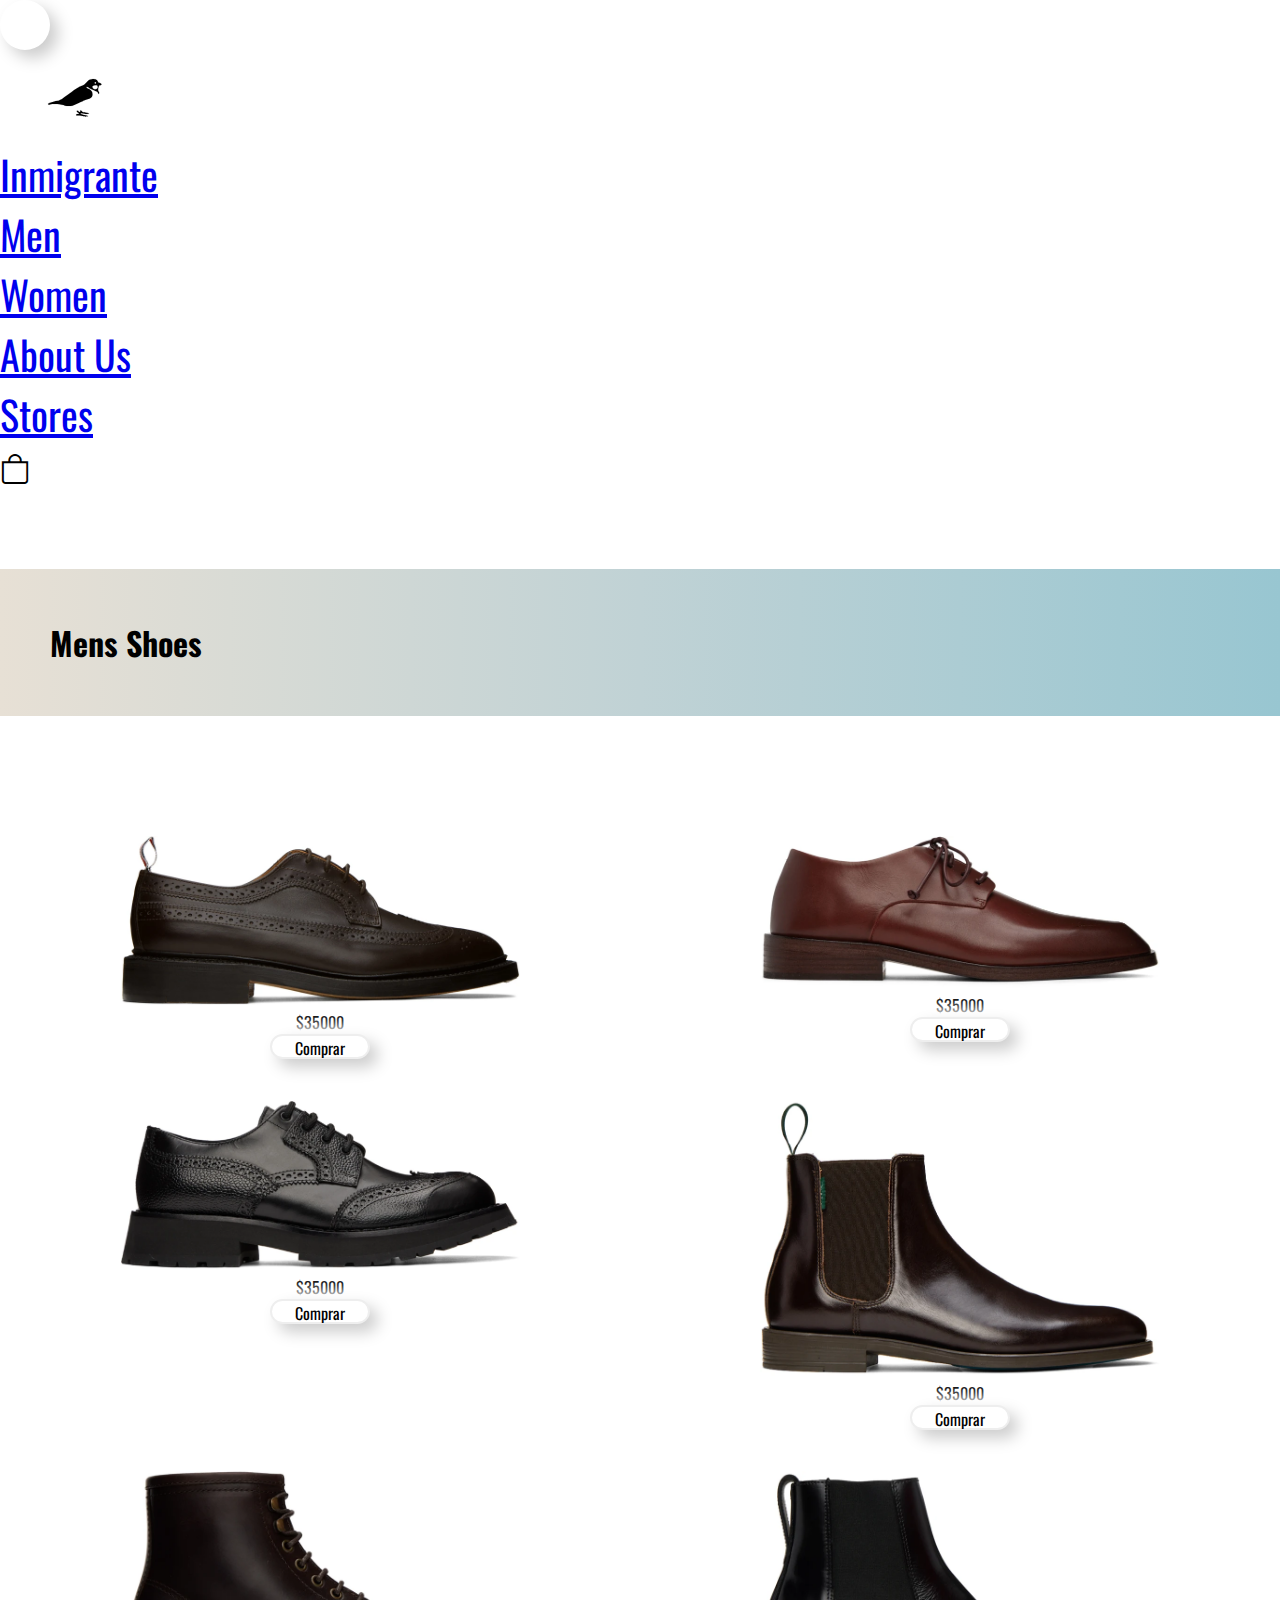
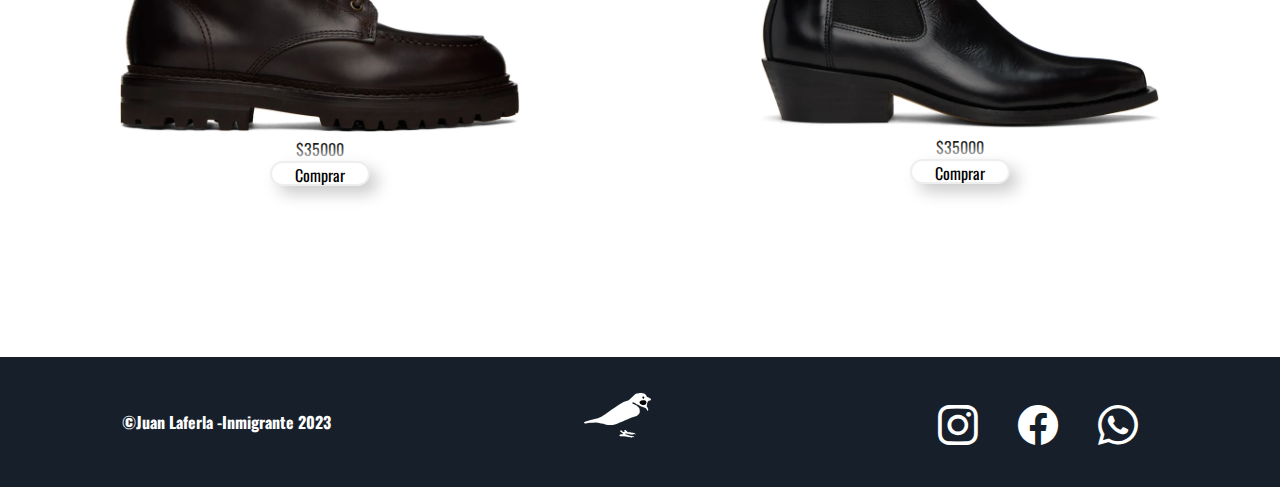
<file: pages/man.html>
<!DOCTYPE html>
<html lang="en">
<head>
  <meta charset="UTF-8">
  <meta http-equiv="X-UA-Compatible" content="IE=edge">
  <meta name="viewport" content="width=device-width, initial-scale=1.0">
  <!--Boostrap-->
  <link href="https://cdn.jsdelivr.net/npm/bootstrap@5.3.0-alpha1/dist/css/bootstrap.min.css" rel="stylesheet"
      integrity="sha384-GLhlTQ8iRABdZLl6O3oVMWSktQOp6b7In1Zl3/Jr59b6EGGoI1aFkw7cmDA6j6gD" crossorigin="anonymous">
  <link rel="stylesheet" href="https://cdn.jsdelivr.net/npm/bootstrap-icons@1.10.3/font/bootstrap-icons.css">
  <!--Fonts-->
  <link href="https://fonts.googleapis.com/css2?family=Oswald&display=swap" rel="stylesheet">
  <link rel="stylesheet" href="../css/estilos.css">
  <link rel="icon" href="../multimedia/imagenes/logo.jpg">
  <!--SEO-->
  <meta name="description" content="100% handmade shoes, made with the best Argentine leather, made by the best artisans in the country.">
  <meta name="keywords"  content="men's shoes,leather, handmade,">
  <title>Inmigrante-man</title>
</head>
<body>
  <!--Barra de navegacion -->
    <nav class="navbar fixed-top navbar-expand-md navbar-light bg-white">
        <div class="container-fluid">
          <button class="navbar-toggler" type="button" data-bs-toggle="collapse" data-bs-target="#navbar-Toggler"
            aria-controls="navbarTogglerDemo01" aria-expanded="false" aria-label="Toggle navigation">
            <span class="navbar-toggler-icon"></span>
          </button>
          <div class="collapse navbar-collapse" id="navbar-Toggler">
             <ul class="navbar-nav d-flex justify-content-center aling-items-center">
                <a class="navbar-brand" href="../index.html"> <img class="imagen-logo" src="../multimedia/imagenes/logo.svg" width="150px"
                    alt="logo pagina web"></a>
              <li class="nav-item">
                <a class="nav-link active" aria-current="page" href="../index.html">Inmigrante</a>
              </li>
              <li class="nav-item">
                <a class="nav-link" href="man.html">Men</a>
              </li>
              <li class="nav-item">
                <a class="nav-link" href="woman.html">Women</a>
              </li>
              <li class="nav-item">
                <a class="nav-link" href="aboutus.html">About Us</a>
              </li>
              <li class="nav-item">
                <a class="nav-link" href="shops.html">Stores</a>
              </li>
            </ul>
          </div>
          <div class="bag">
            <i class="bi bi-bag"></i>
        </div>
        </div>
        </nav>
  <!--Catalogo man-->
  <div class="titulo">
  <h1>Mens Shoes</h1>
  </div>
    <main class="shop">
     <div class="shoes">
      <img src="../multimedia1/imagenes/zapatoshombre/zapato.jpg" alt="Zapata hombre" class="shoe">
      <p>$35000</p>
      <button>Comprar</button>
     </div>
     <div class="shoes">
      <img src="../multimedia1/imagenes/zapatoshombre/zapatomarrones.jpg" alt="Zapata hombre" class="shoe-zap1">
      <p>$35000</p>
      <button>Comprar</button>
     </div>
     <div class="shoes">
      <img src="../multimedia1/imagenes/zapatoshombre/zapatonegro.jpg" alt="Zapata hombre" class="shoe-zap1">
      <p>$35000</p>
      <button>Comprar</button>
     </div>
     <div class="shoes">
      <img src="../multimedia1/imagenes/zapatoshombre/botamarron.jpg" alt="Zapata hombre" class="shoe">
      <p>$35000</p>
      <button>Comprar</button>
     </div>
     <div class="shoes">
      <img src="../multimedia1/imagenes/zapatoshombre/botabase.jpg" alt="Zapata hombre" class="shoe">
      <p>$35000</p>
      <button>Comprar</button>
     </div>
     <div class="shoes">
      <img src="../multimedia1/imagenes/zapatoshombre/botanegra.jpg" alt="Zapata hombre" class="shoe-zap6"> 
      <p>$35000</p>
      <button>Comprar</button>
     </div>
    </main>
    <!--Pie de pagina-->
  <!--Pie de pagina-->
  <footer class="pie">
    <div class="copy" >
      <h4>&copy;Juan Laferla -Inmigrante 2023</h4> 
    </div>
    <div class="blanco" >
      <img src="../multimedia/imagenes/logoblanco.svg" alt="">
    </div>
    <div class="redes">
      <a href="https://www.instagram.com/inmigrantebsas/" target="_blank"><i class="bi bi-instagram"></i></a>
      <a href="https://es-la.facebook.com/juanjo.laferla/" target="_blank"><i class="bi bi-facebook"></i></a>
      <a href="https://api.whatsapp.com/send?phone=1143991412&text=Hola me gustaria hacer una consulta"
        target="_blank"><i class="bi bi-whatsapp"></i></a>
      </div>
  </footer>


    <script src="https://cdn.jsdelivr.net/npm/@popperjs/core@2.11.6/dist/umd/popper.min.js"
        integrity="sha384-oBqDVmMz9ATKxIep9tiCxS/Z9fNfEXiDAYTujMAeBAsjFuCZSmKbSSUnQlmh/jp3"
        crossorigin="anonymous"></script>
    <script src="https://cdn.jsdelivr.net/npm/bootstrap@5.3.0-alpha1/dist/js/bootstrap.min.js"
        integrity="sha384-mQ93GR66B00ZXjt0YO5KlohRA5SY2XofN4zfuZxLkoj1gXtW8ANNCe9d5Y3eG5eD"
        crossorigin="anonymous"></script>
</body>
</html>
</file>
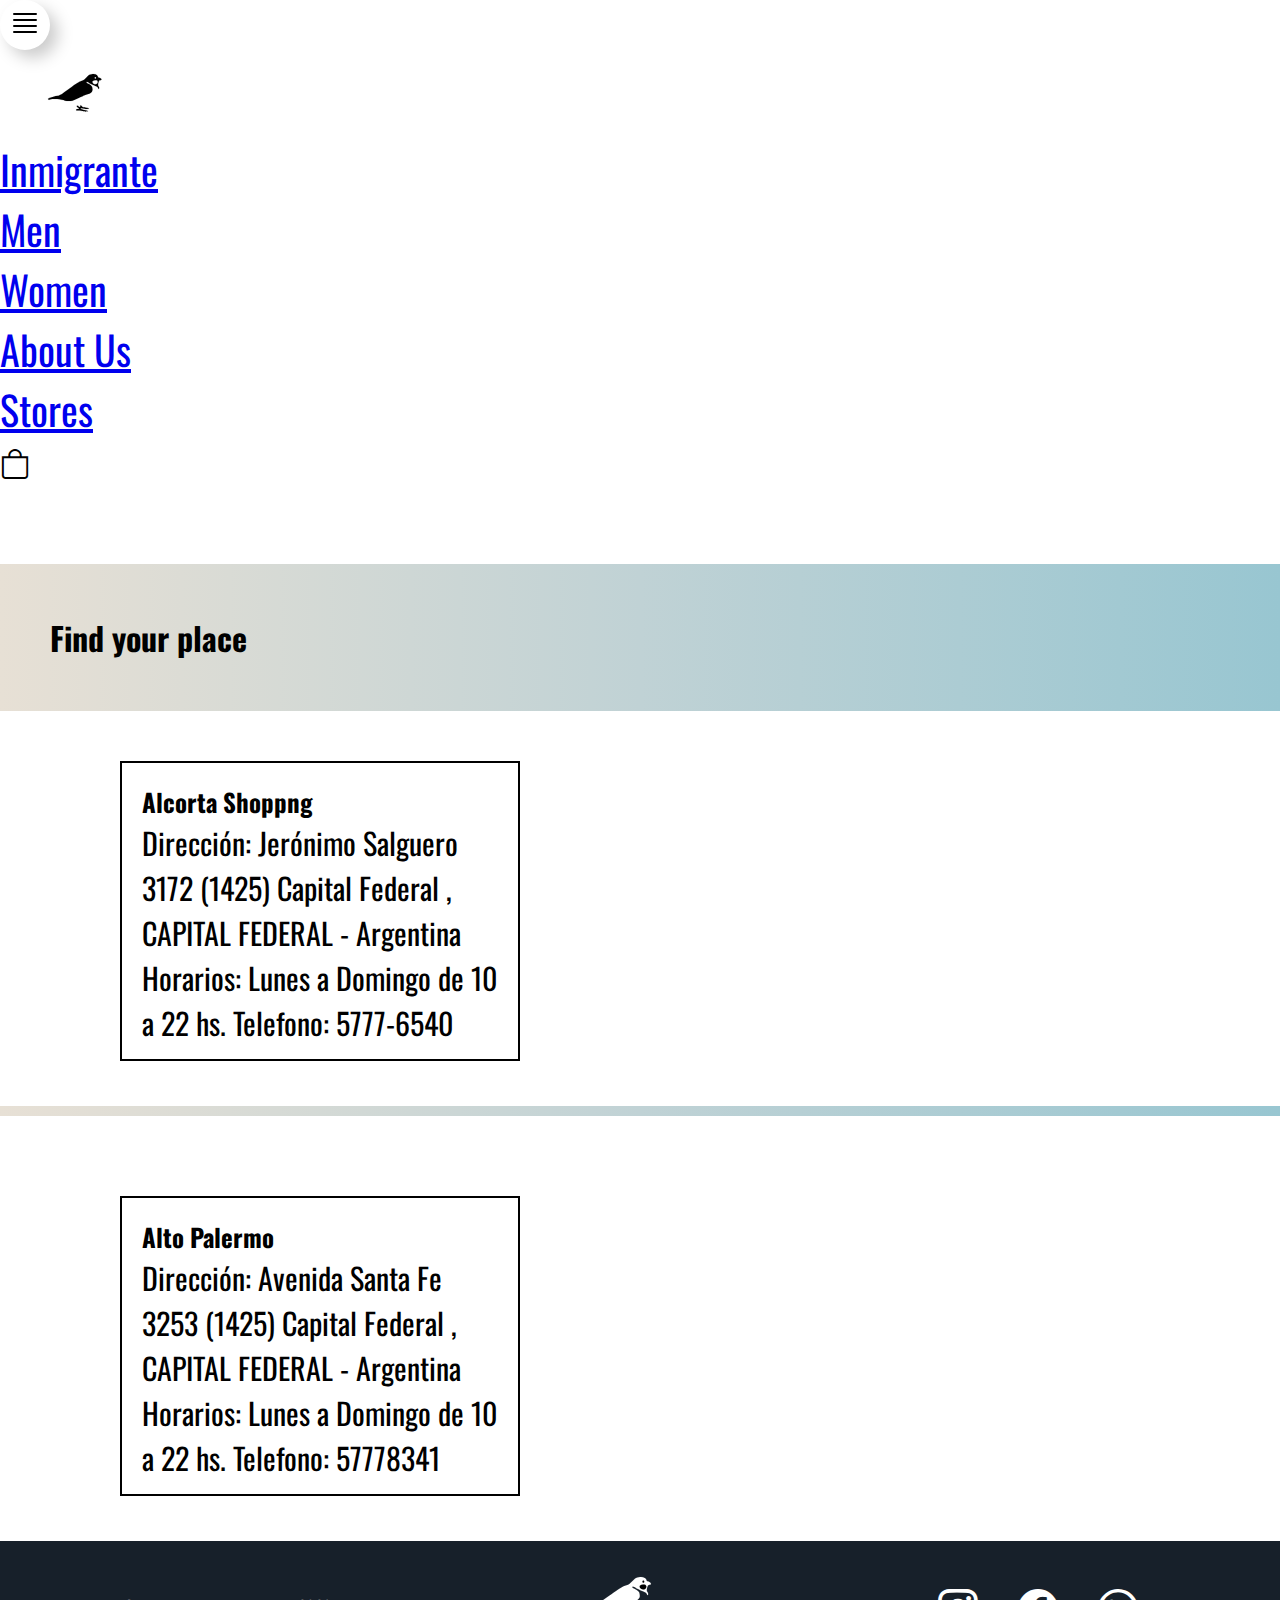
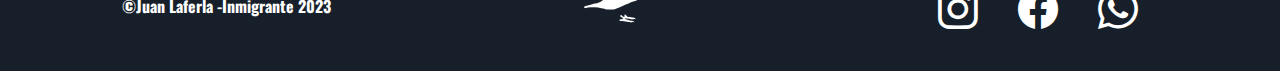
<file: pages/shops.html>
<!DOCTYPE html>
<html lang="en">

<head>
    <meta charset="UTF-8">
    <meta http-equiv="X-UA-Compatible" content="IE=edge">
    <meta name="viewport" content="width=device-width, initial-scale=1.0">
    <!--Boostrap-->
    <link href="https://cdn.jsdelivr.net/npm/bootstrap@5.3.0-alpha1/dist/css/bootstrap.min.css" rel="stylesheet"
        integrity="sha384-GLhlTQ8iRABdZLl6O3oVMWSktQOp6b7In1Zl3/Jr59b6EGGoI1aFkw7cmDA6j6gD" crossorigin="anonymous">
    <link rel="stylesheet" href="https://cdn.jsdelivr.net/npm/bootstrap-icons@1.10.3/font/bootstrap-icons.css">
    <!--Fonts-->
    <link href="https://fonts.googleapis.com/css2?family=Oswald&display=swap" rel="stylesheet">
    <link rel="stylesheet" href="../css/estilos.css">
    <link rel="icon" href="../multimedia/imagenes/logo.jpg">
    <!--SEO-->
    <meta name="description"
        content="100% handmade shoes, made with the best Argentine leather, made by the best artisans in the country.">
    <meta name="keywords" content="men's shoes, women's shoes, leather, handmade,">
    <title>Inmigrante-shops</title>
</head>
<!--Barra de navegacion -->
<nav class="navbar fixed-top navbar-expand-md navbar-light bg-white">
    <div class="container-fluid">
        <button class="navbar-toggler" type="button" data-bs-toggle="collapse" data-bs-target="#navbar-Toggler"
            aria-controls="navbarTogglerDemo01" aria-expanded="false" aria-label="Toggle navigation">
            <svg xmlns="http://www.w3.org/2000/svg" height="2rem" fill="none" viewBox="0 0 24 24" stroke-width="1.5"
                stroke="currentColor">
                <path stroke-linecap="round" stroke-linejoin="round"
                    d="M3.75 5.25h16.5m-16.5 4.5h16.5m-16.5 4.5h16.5m-16.5 4.5h16.5" />
            </svg>
        </button>
        <div class="collapse navbar-collapse" id="navbar-Toggler">
            <ul class="navbar-nav d-flex justify-content-center aling-items-center">
                <a class="navbar-brand" href="../index.html"> <img class="imagen-logo"
                        src="../multimedia/imagenes/logo.svg" width="150px" alt="logo pagina web"></a>
                <li class="nav-item">
                    <a class="nav-link active" aria-current="page" href="../index.html">Inmigrante</a>
                </li>
                <li class="nav-item">
                    <a class="nav-link" href="man.html">Men</a>
                </li>
                <li class="nav-item">
                    <a class="nav-link" href="woman.html">Women</a>
                </li>
                <li class="nav-item">
                    <a class="nav-link" href="aboutus.html">About Us</a>
                </li>
                <li class="nav-item">
                    <a class="nav-link" href="shops.html">Stores</a>
                </li>
            </ul>
        </div>
        <div class="bag">
            <i class="bi bi-bag"></i>
        </div>
    </div>
</nav>
<!--Shops-->
<div class="titulo">
<h1>Find your place</h1>
</div>
<div class="tiendas">
    <div class="alcorta">
        <h5> Alcorta Shoppng </h5>
        <p>Dirección: Jerónimo Salguero 3172
            (1425) Capital Federal , CAPITAL FEDERAL - Argentina
            Horarios: Lunes a Domingo de 10 a 22 hs.
            Telefono: 5777-6540</p>
    </div>
    <div class="mapaalcorta">
        <iframe
            src="https://www.google.com/maps/embed?pb=!1m18!1m12!1m3!1d3285.1427702885444!2d-58.406218785011625!3d-34.575253863499135!2m3!1f0!2f0!3f0!3m2!1i1024!2i768!4f13.1!3m3!1m2!1s0x95bcb5656fad7395%3A0x64e3aba3d5290da6!2sAlcorta%20Shopping!5e0!3m2!1ses!2sar!4v1678145666313!5m2!1ses!2sar"
            width="400" height="300" style="border:0;" allowfullscreen="" loading="lazy"
            referrerpolicy="no-referrer-when-downgrade"></iframe>
    </div>
</div>
<div class="tituloshops">
    
    </div>
<div class="tienda1">
    <div class="palermo">
        <h5> Alto Palermo </h5>
        <p>Dirección: Avenida Santa Fe 3253
            (1425) Capital Federal , CAPITAL FEDERAL - Argentina
            Horarios: Lunes a Domingo de 10 a 22 hs.
            Telefono: 57778341</p>
    </div>
    <div class="mapapalermo">
        <iframe
            src="https://www.google.com/maps/embed?pb=!1m18!1m12!1m3!1d3284.6263076255727!2d-58.41294568477085!3d-34.58832098046353!2m3!1f0!2f0!3f0!3m2!1i1024!2i768!4f13.1!3m3!1m2!1s0x95bcca83d2aa1521%3A0xc7a941fe0d021ba0!2sAlto%20Palermo%20Shopping!5e0!3m2!1ses!2sar!4v1677258061146!5m2!1ses!2sar"
            width="400" height="300" style="border:0;" allowfullscreen="" loading="lazy"
            referrerpolicy="no-referrer-when-downgrade"></iframe>
    </div>
</div>

<!--Pie de pagina-->
<footer class="pie">
    <div class="copy">
        <h4>&copy;Juan Laferla -Inmigrante 2023</h4>
    </div>
    <div class="blanco">
        <img src="../multimedia/imagenes/logoblanco.svg" alt="">
    </div>
    <div class="redes">
        <a href="https://www.instagram.com/inmigrantebsas/" target="_blank"><i class="bi bi-instagram"></i></a>
        <a href="https://es-la.facebook.com/juanjo.laferla/" target="_blank"><i class="bi bi-facebook"></i></a>
        <a href="https://api.whatsapp.com/send?phone=1143991412&text=Hola me gustaia hacer una consulta"
            target="_blank"><i class="bi bi-whatsapp"></i></a>
    </div>
</footer>


<script src="https://cdn.jsdelivr.net/npm/@popperjs/core@2.11.6/dist/umd/popper.min.js"
    integrity="sha384-oBqDVmMz9ATKxIep9tiCxS/Z9fNfEXiDAYTujMAeBAsjFuCZSmKbSSUnQlmh/jp3"
    crossorigin="anonymous"></script>
<script src="https://cdn.jsdelivr.net/npm/bootstrap@5.3.0-alpha1/dist/js/bootstrap.min.js"
    integrity="sha384-mQ93GR66B00ZXjt0YO5KlohRA5SY2XofN4zfuZxLkoj1gXtW8ANNCe9d5Y3eG5eD"
    crossorigin="anonymous"></script>
</body>

</html>
</file>
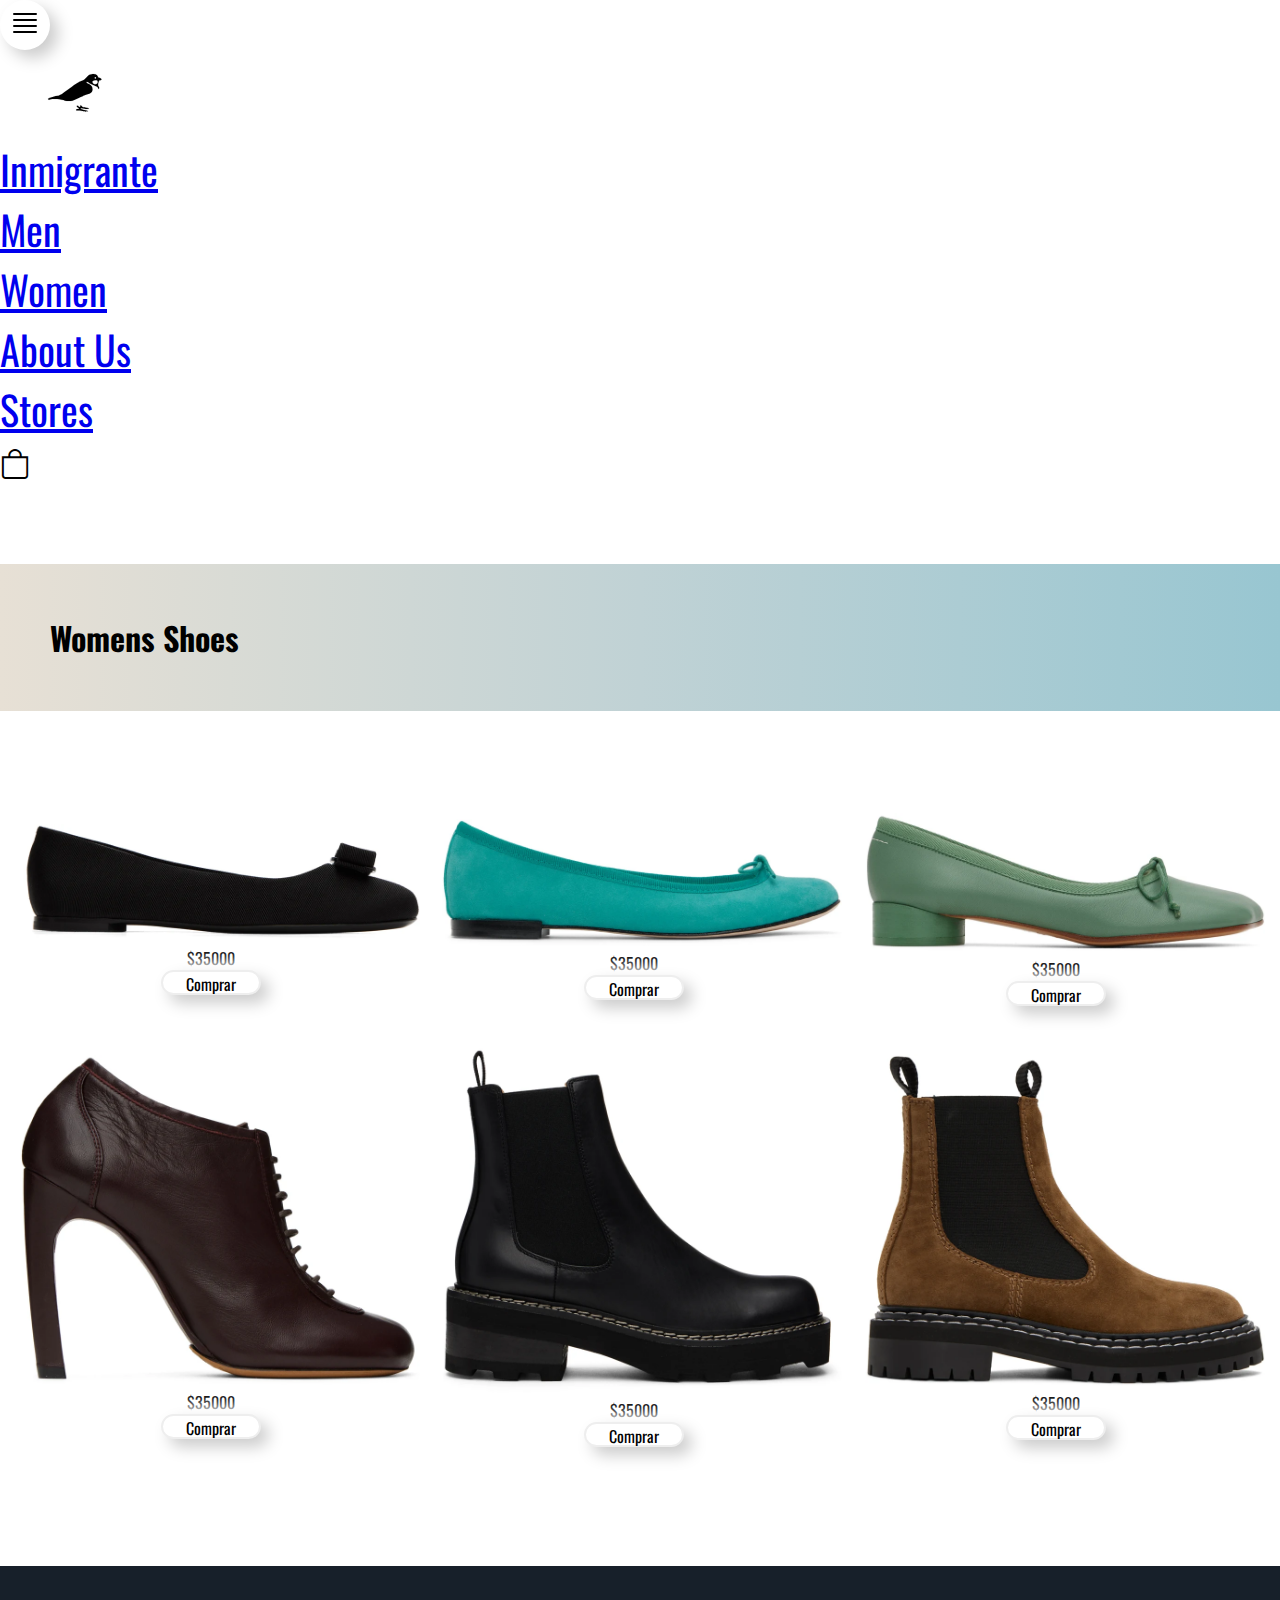
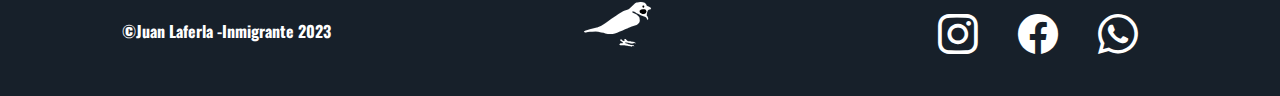
<file: pages/woman.html>
<!DOCTYPE html>
<html lang="en">

<head>
    <meta charset="UTF-8">
    <meta http-equiv="X-UA-Compatible" content="IE=edge">
    <meta name="viewport" content="width=device-width, initial-scale=1.0">
    <!--Boostrap-->
    <link href="https://cdn.jsdelivr.net/npm/bootstrap@5.3.0-alpha1/dist/css/bootstrap.min.css" rel="stylesheet"
        integrity="sha384-GLhlTQ8iRABdZLl6O3oVMWSktQOp6b7In1Zl3/Jr59b6EGGoI1aFkw7cmDA6j6gD" crossorigin="anonymous">
    <link rel="stylesheet" href="https://cdn.jsdelivr.net/npm/bootstrap-icons@1.10.3/font/bootstrap-icons.css">
    <!--Fonts-->
    <link href="https://fonts.googleapis.com/css2?family=Oswald&display=swap" rel="stylesheet">
    <link rel="stylesheet" href="../css/estilos.css">
    <link rel="icon" href="../multimedia/imagenes/logo.jpg">
    <!--SEO-->
    <meta name="description"
        content="100% handmade shoes, made with the best Argentine leather, made by the best artisans in the country.">
    <meta name="keywords" content="women's shoes, leather, handmade,">
    <title>Inmigrante-woman</title>
</head>

<body>
    <!--Barra de navegacion -->
    <nav class="navbar fixed-top navbar-expand-md navbar-light bg-white">
        <div class="container-fluid">
            <button class="navbar-toggler" type="button" data-bs-toggle="collapse" data-bs-target="#navbar-Toggler"
                aria-controls="navbarTogglerDemo01" aria-expanded="false" aria-label="Toggle navigation">
                <svg xmlns="http://www.w3.org/2000/svg" height="2rem" fill="none" viewBox="0 0 24 24" stroke-width="1.5"
                    stroke="currentColor">
                    <path stroke-linecap="round" stroke-linejoin="round"
                        d="M3.75 5.25h16.5m-16.5 4.5h16.5m-16.5 4.5h16.5m-16.5 4.5h16.5" />
                </svg>
            </button>
            <div class="collapse navbar-collapse" id="navbar-Toggler">
                <ul class="navbar-nav d-flex justify-content-center aling-items-center">
                    <a class="navbar-brand" href="../index.html"> <img class="imagen-logo"
                            src="../multimedia/imagenes/logo.svg" width="150px" alt="logo pagina web"></a>
                    <li class="nav-item">
                        <a class="nav-link active" aria-current="page" href="../index.html">Inmigrante</a>
                    </li>
                    <li class="nav-item">
                        <a class="nav-link" href="man.html">Men</a>
                    </li>
                    <li class="nav-item">
                        <a class="nav-link" href="woman.html">Women</a>
                    </li>
                    <li class="nav-item">
                        <a class="nav-link" href="aboutus.html">About Us</a>
                    </li>
                    <li class="nav-item">
                        <a class="nav-link" href="shops.html">Stores</a>
                    </li>
                </ul>
            </div>
            <div class="bag">
                <i class="bi bi-bag"></i>
            </div>
        </div>
    </nav>
    <!--Catalogo woman-->
    <div class="titulo">
    <h1>Womens Shoes</h1>
    </div>
    <main class="shop-grid">
        <div class="shoes1">
            <img src="../multimedia1/imagenes/zapatosmujer/chatanegra.jpg" alt="Zapato de mujer" class="shoe">
            <p>$35000</p>
            <button>Comprar</button>
        </div>
        <div class="shoes1">
            <img src="../multimedia1/imagenes/zapatosmujer/chataturquesa.jpg" alt="Zapata de mujer" class="shoe-zap1">
            <p>$35000</p>
            <button>Comprar</button>
        </div>
        <div class="shoes1">
            <img src="../multimedia1/imagenes/zapatosmujer/chataaqua.jpeg" alt="Zapata de mujer" class="shoe-zap1">
            <p>$35000</p>
            <button>Comprar</button>
        </div>
        <div class="shoes1">
            <img src="../multimedia1/imagenes/zapatosmujer/botineta.jpg" alt="Zapata de mujer" class="shoe">
            <p>$35000</p>
            <button>Comprar</button>
        </div>
        <div class="shoes1">
            <img src="../multimedia1/imagenes/zapatosmujer/botabase.jpg" alt="Zapata de mujer" class="shoe">
            <p>$35000</p>
            <button>Comprar</button>
        </div>
        <div class="shoes1">
            <img src="../multimedia1/imagenes/zapatosmujer/botamarron.jpg" alt="Zapata hombre" class="shoe-zap6">
            <p>$35000</p>
            <button>Comprar</button>
        </div>
    </main>
    <!--Pie de pagina-->
    <footer class="pie">
        <div class="copy">
            <h4>&copy;Juan Laferla -Inmigrante 2023</h4>
        </div>
        <div class="blanco">
            <img src="../multimedia/imagenes/logoblanco.svg" alt="">
        </div>
        <div class="redes">
            <a href="https://www.instagram.com/inmigrantebsas/" target="_blank"><i class="bi bi-instagram"></i></a>
            <a href="https://es-la.facebook.com/juanjo.laferla/" target="_blank"><i class="bi bi-facebook"></i></a>
            <a href="https://api.whatsapp.com/send?phone=1143991412&text=Hola me gustaia hacer una consulta"
                target="_blank"><i class="bi bi-whatsapp"></i></a>
        </div>
    </footer>

    <script src="https://cdn.jsdelivr.net/npm/@popperjs/core@2.11.6/dist/umd/popper.min.js"
        integrity="sha384-oBqDVmMz9ATKxIep9tiCxS/Z9fNfEXiDAYTujMAeBAsjFuCZSmKbSSUnQlmh/jp3"
        crossorigin="anonymous"></script>
    <script src="https://cdn.jsdelivr.net/npm/bootstrap@5.3.0-alpha1/dist/js/bootstrap.min.js"
        integrity="sha384-mQ93GR66B00ZXjt0YO5KlohRA5SY2XofN4zfuZxLkoj1gXtW8ANNCe9d5Y3eG5eD"
        crossorigin="anonymous"></script>
</body>

</html>
</file>
<file: css/estilos.css>
* {
  margin: 0%;
  padding: 0%;
  box-sizing: border-box;
  font-family: "Oswald", sans-serif;
}

/*Estilo Navbar*/
.nav-link {
  font-size: 40px;
}

.bi {
  display: inline-block;
  font-size: 30px;
}

.navbar-toggler {
  border: none;
  width: 50px;
  height: 50px;
}

.navbar-toggler:focus {
  box-shadow: none;
}

h1 {
  margin-top: 80px;
  padding: 50px;
}

/*Carrusel*/
.carrusel {
  margin-top: 60px;
}

/*Titulo*/
.titulo {
  background-image: linear-gradient(to right, #e7e0d5, #c0d2d5, #98c6d1);
}

/*seccion descuntos*/
.descuento-flex {
  display: flex;
  flex-direction: row;
  justify-content: center;
  margin-top: 10px;
  width: auto;
  height: auto;
  background-image: url(https://media.giphy.com/media/U3qYN8S0j3bpK/giphy.gif);
}
.descuento-flex .descuento {
  flex-direction: column;
  justify-content: center;
  text-align: center;
  color: white;
}

h2 {
  width: 0;
  overflow: hidden;
  white-space: nowrap;
  font-size: 100px;
  color: white;
  margin: 0 auto;
  border-right: 0.15em;
  animation: typing 4s steps(38) 1s 1 normal both, blink 1s steps(1) infinite;
}

@keyframes typing {
  from {
    width: 0;
  }
  to {
    width: 100%;
  }
}
@keyframes blink {
  50% {
    border-color: transparent;
  }
}
/*Seccion News*/
.bgblue {
  height: 300px;
}

.container-news {
  display: flex;
  justify-content: center;
  text-align: center;
  height: 200px;
  background-image: linear-gradient(to right, #e7e0d5, #c0d2d5, #98c6d1);
  margin-top: 100px;
}
.container-news .news {
  border: black solid 2px;
  border-radius: 15px;
  width: 600px;
  height: 100px;
  justify-content: center;
  padding: 5px;
  font-size: 20px;
  background-color: white;
  margin: auto;
}

input {
  border-radius: 25px;
  text-align: center;
  border: 2px #17202A solid;
}

.movile {
  margin: auto;
  margin-bottom: 100px;
  align-items: center;
  justify-content: center;
  border: #17202A solid 2px;
  border-radius: 15px;
  width: 400px;
  height: 200px;
}

.black {
  width: 300px;
  margin: 50px;
  margin-bottom: 100px;
}

/*Catalogo Man*/
.shop {
  display: flex;
  flex-direction: row;
  flex-wrap: wrap;
  justify-content: space-around;
  text-align: center;
  margin-bottom: 150px;
  margin-top: 100px;
}
.shop .shoes {
  margin: 20px;
}
.shop .shoes .shoe {
  width: 400px;
}

.shoe-zap1 {
  width: 400px;
}

.shoe-zap6 {
  width: 400px;
}

button {
  width: 100px;
  height: 25px;
  background-color: transparent;
  color: #444;
  font-size: 1rem;
  border: 2px solid #eee;
  border-radius: 0.5rem;
  cursor: pointer;
  transition: all 1s ease;
  box-shadow: 0.5rem 0.5rem 1rem #ccc, -0.5rem -0.5rem 1rem #fff;
}

button:hover {
  box-shadow: 0.5rem 0.5rem 1rem #fff, -0.5rem -0.5rem 1rem #ccc;
  color: #eee;
}

button:active {
  box-shadow: inset 0.2rem 0.2rem 1rem #fff, -0.2rem -0.2rem 1rem #ccc;
}

.suscribite {
  width: 100px;
  background: #eee;
  color: black;
  border-radius: 25px;
  margin: 10px;
}

.suscribite:hover {
  background-color: #fff;
  color: #eee;
  border: none;
}

/*catalogo woman*/
.shop-grid {
  display: grid;
  width: 100%;
  margin-top: 30px;
  grid-template-columns: 33% 33% 33%;
  grid-template-rows: 50% 50%;
  align-items: center;
  margin-bottom: 150px;
}
.shop-grid .shoes1 {
  margin: 20px;
}
.shop-grid .shoes1 .shoe {
  width: 400px;
}

.shop-grid > div {
  display: inline-block;
  text-align: center;
}

/*About us*/
.container-us {
  display: flex;
  justify-content: center;
  align-items: center;
  text-align: center;
  margin: 100px;
  height: 400px;
  border: #17202A solid 2px;
  border-radius: 15px;
}

.us {
  color: black;
  font-size: 30px;
  text-align: center;
  padding: 20px;
  margin: 30px;
}

iframe {
  border-radius: 15px;
}

.video-us {
  text-align: center;
  justify-content: center;
}

/*Shops*/
.tiendas, .tienda1 {
  display: flex;
  flex-direction: row;
  flex-wrap: wrap;
  margin-top: 10px;
  justify-content: space-around;
}

.tienda1 {
  margin-top: 40px;
}

.tituloshops {
  height: 10px;
  background-image: linear-gradient(to right, #e7e0d5, #c0d2d5, #98c6d1);
}

.alcorta, .palermo {
  width: 400px;
  height: 300px;
  border: 2px solid black;
  margin: 40px;
  padding: 20px;
  font-size: 30px;
}

.mapaalcorta, .mapapalermo {
  margin: 40px;
}

/*Pie de pagina*/
/*variable*/
footer {
  background-color: #17202A;
}

.copy {
  text-align: center;
  color: white;
}

.redes {
  display: flex;
  flex-direction: row;
  justify-content: end;
}
.redes .bi {
  font-size: 40px;
  color: white;
  margin: 20px;
}

.blanco {
  width: 100px;
  height: 100px;
  margin-top: 30px;
}

.pie {
  display: flex;
  justify-content: space-around;
  align-items: center;
}

/*Responsive*/
@media screen and (max-width: 767px) {
  .navbar-brand {
    display: none;
  }
  .descuento {
    font-size: 50px;
  }
  .redes .bi {
    font-size: 30px;
    color: white;
    justify-content: center;
    margin: 20px;
  }
  .container-news .news {
    height: 130px;
  }
  .letter {
    font-size: 12px;
  }
  .formulario {
    font-size: 15px;
  }
  .blanco {
    display: none;
  }
  .copy {
    justify-content: center;
    font-size: 500px;
  }
  h2 {
    font-size: 40px;
  }
  h4 {
    font-size: 10px;
  }
  .alcorta, .palermo {
    font-size: 20px;
  }
  .container-us {
    display: none;
  }
}
@media screen and (min-width: 767px) {
  .movile {
    display: none;
  }
}
/*responsive grid*/
@media screen and (max-width: 1230px) {
  .shop-grid {
    display: flex;
    flex-direction: row;
    flex-wrap: wrap;
    justify-content: space-around;
    margin-top: 100px;
    text-align: center;
  }
}
/*mixins*/
button {
  width: 100px;
  background: #fff;
  color: black;
  border-radius: 25px;
}

/*maps*/
.descuento {
  font-size: 100px;
}

/*# sourceMappingURL=estilos.css.map */
</file>
